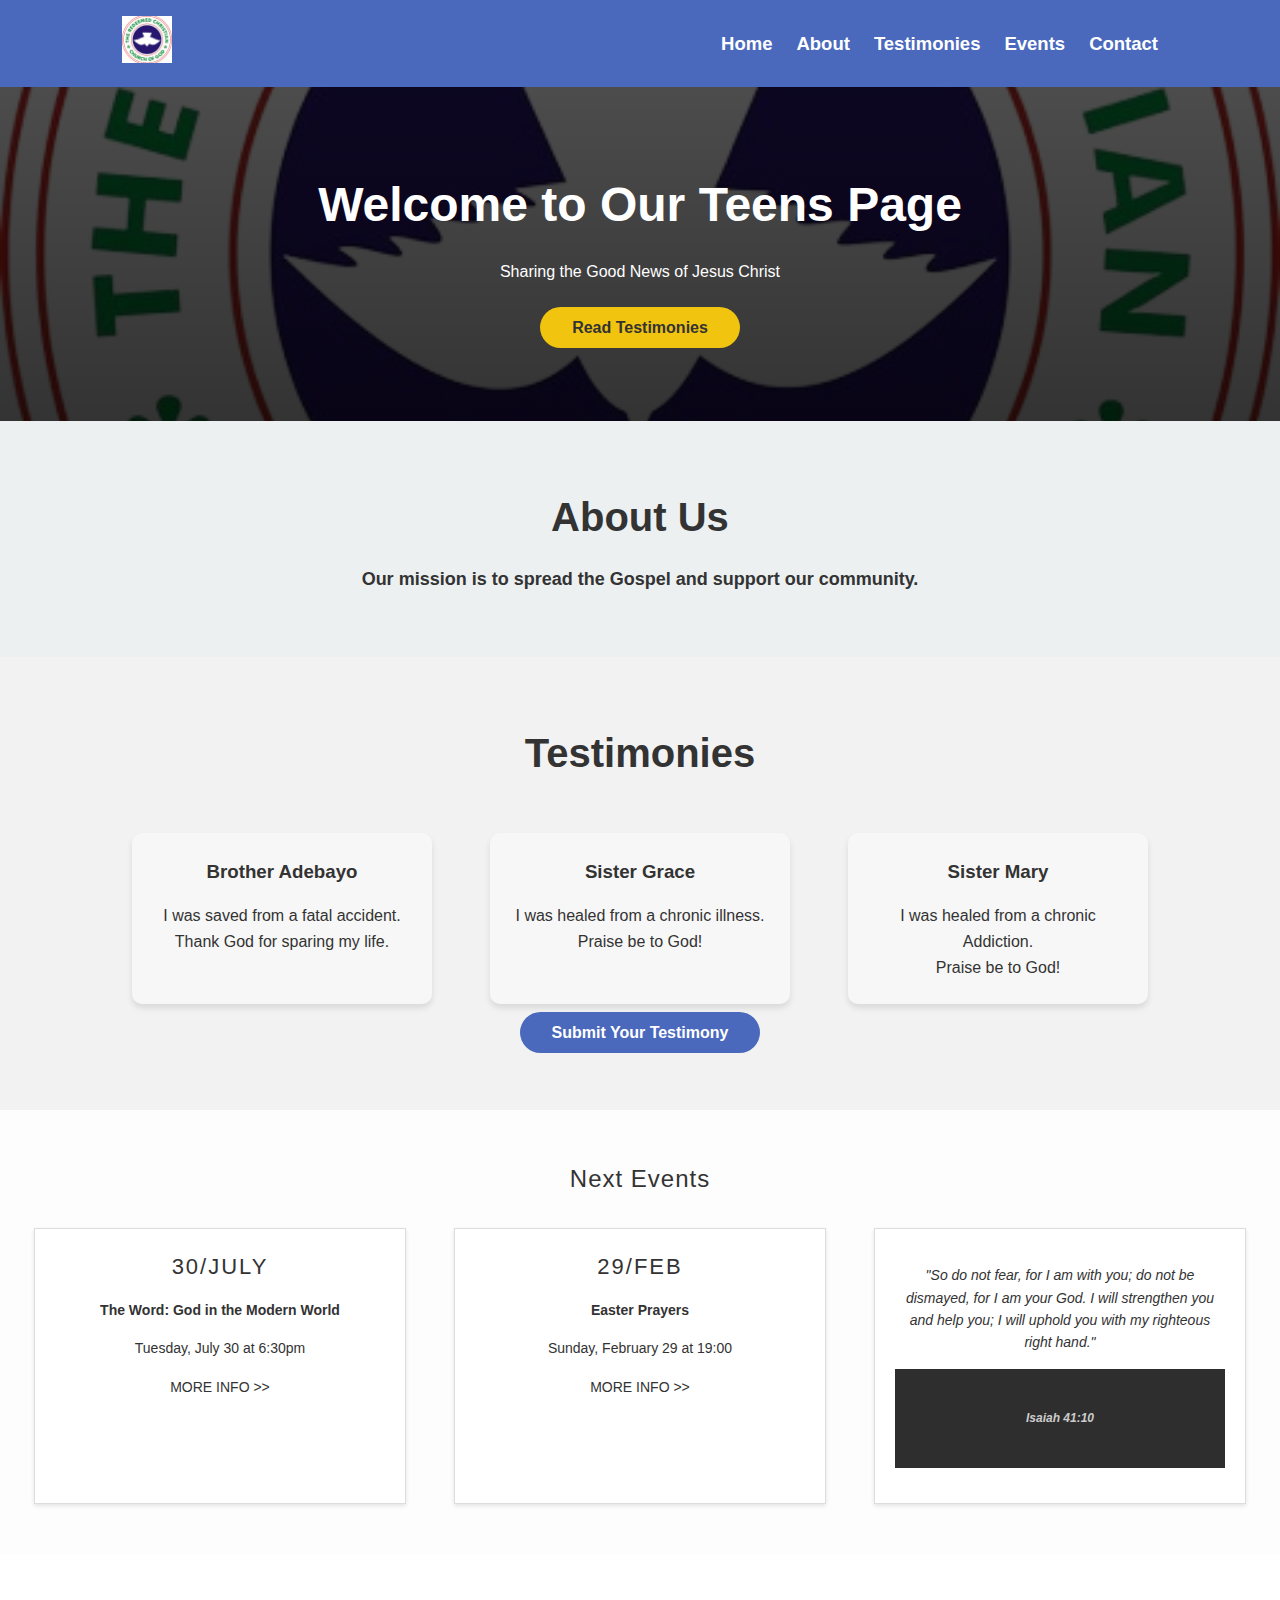
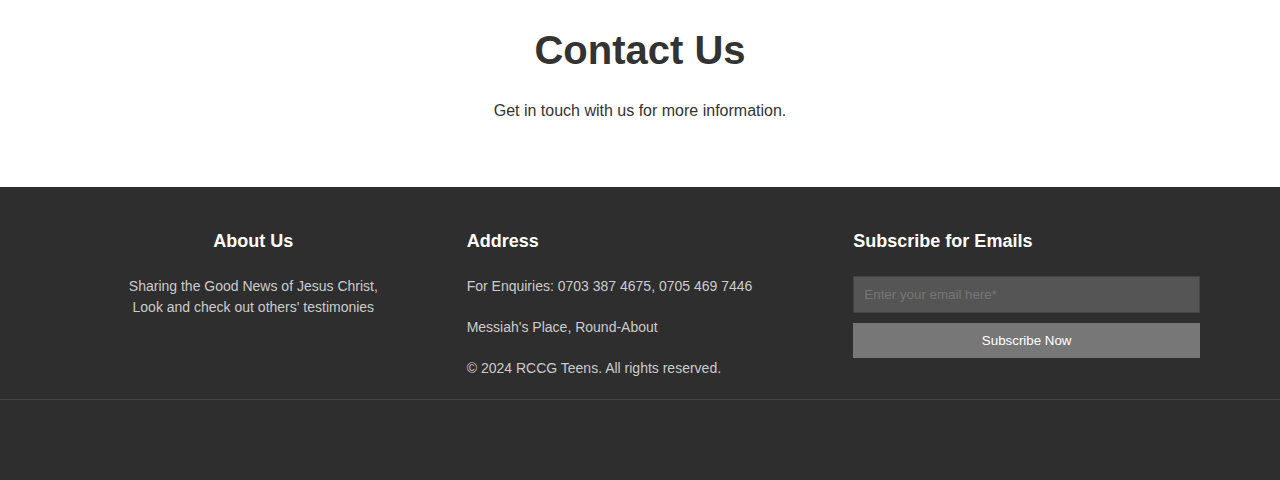
<file: index.html>
<!DOCTYPE html>
<html lang="en">

<head>
    <meta charset="UTF-8">
    <meta name="viewport" content="width=device-width, initial-scale=1.0">
    <title>Church Testimony Website</title>
    <link rel="stylesheet" href="style.css">
    <!-- Font Awesome -->
    <link rel="stylesheet" href="https://cdnjs.cloudflare.com/ajax/libs/font-awesome/6.5.1/css/all.min.css"
        integrity="sha512-DTOQO9RWCH3ppGqcWaEA1BIZOC6xxalwEsw9c2QQeAIftl+Vegovlnee1c9QX4TctnWMn13TZye+giMm8e2LwA=="
        crossorigin="anonymous" referrerpolicy="no-referrer" />
    <link rel="shortcut icon" href="redeem_bg.png" type="image/x-icon">
</head>

<body>
    <!-- Header Section -->
    <header class="header">
        <nav>
            <div class="logo">
                <img src="redeem.png" alt="Church Logo">
            </div>
            <ul>
                <li><a href="#home">Home</a></li>
                <li><a href="#about">About</a></li>
                <li><a href="#testimonies">Testimonies</a></li>
                <li><a href="#events">Events</a></li>
                <li><a href="#contact">Contact</a></li>
            </ul>
        </nav>
    </header>

    <!-- Home Section -->
    <section id="home" class="home">
        <div class="content">
            <h1>Welcome to Our Teens Page</h1>
            <p style="margin-bottom: 30px;">Sharing the Good News of Jesus Christ</p>
            <a href="./testimony.html" class="btn">Read Testimonies</a>
        </div>
    </section>

    <!-- About Section -->
    <section id="about" class="about">
        <div class="container">
            <h2 style="font-weight: bolder">About Us</h2>
            <p style="font-size: 18px; font-weight: 600;">Our mission is to spread the Gospel and support our community.</p>
        </div>
    </section>

    <!-- Testimonies Section -->
    <section id="testimonies" class="testimonies">
        <div class="container">
            <h2>Testimonies</h2>
            <div class="testimony-list">
                <div class="testimony">
                    <h3>Brother Adebayo</h3>
                    <p>I was saved from a fatal accident. Thank God for sparing my life.</p>
                </div>
                <div class="testimony">
                    <h3>Sister Grace</h3>
                    <p>I was healed from a chronic illness. Praise be to God!</p>
                </div>
                <div class="testimony">
                    <h3>Sister Mary</h3>
                    <p>I was healed from a chronic Addiction. <br> Praise be to God!</p>
                </div>
            </div>
            <a href="testimony.html" class="btn">Submit Your Testimony</a>
        </div>
    </section>

    <!-- Events Section -->

    <section id="events" class="next-events">
        <h2>Next Events</h2>
        <div class="events-container">
            <div class="event">
                <h3>30/JULY</h3>
                <p><strong>The Word: God in the Modern World</strong></p>
                <p>Tuesday, July 30 at 6:30pm</p>
                <a href="#">MORE INFO &gt;&gt;</a>
            </div>
            <div class="event">
                <h3>29/FEB</h3>
                <p><strong>Easter Prayers</strong></p>
                <p>Sunday, February 29 at 19:00</p>
                <a href="#">MORE INFO &gt;&gt;</a>
            </div>
            <div class="event">
                <blockquote>
                    <p>"So do not fear, for I am with you; do not be dismayed, for I am your God. I will strengthen you
                        and help you; I will uphold you with my righteous right hand."</p>
                    <footer>Isaiah 41:10</footer>
                </blockquote>
            </div>
        </div>
    </section>

    <!-- Contact Section -->
    <section id="contact" class="contact">
        <div class="container">
            <h2>Contact Us</h2>
            <p>Get in touch with us for more information.</p>
        </div>
    </section>

    <!-- Footer Section -->
    <footer>
        <div class="footer-container">
            <div class="footer-section about">
                <h2>About Us</h2>
                <p> Sharing the Good News of Jesus Christ,<br>
                    Look and check out others' testimonies</p>
            </div>
            <div class="footer-section address">
                <h2>Address</h2>
                <p>For Enquiries: 0703 387 4675, 0705 469 7446</p>
                <p>Messiah's Place, Round-About</p>
                <p>&copy; 2024 RCCG Teens. All rights reserved.</p>
            </div>
            <div class="footer-section subscribe">
                <h2>Subscribe for Emails</h2>
                <form action="#">
                    <input type="email" placeholder="Enter your email here*">
                    <button type="submit">Subscribe Now</button>
                </form>
            </div>
        </div>
        <div class="footer-bottom">
            <div class="social-icons">
                <a href="https://www.facebook.com/profile.php?id=100086819512615"><i
                        class="fa-brands fa-facebook"></i></a>
                <a href="tel: +2348094289816"><i class="fa-brands fa-whatsapp"></i></a>
            </div>
        </div>
    </footer>
    
</body>

</html>
</file>
<file: style.css>
/* Global Styles */
 * {
     margin: 0;
     padding: 0;
     box-sizing: border-box;
     font-family: 'Segoe UI', Tahoma, Geneva, Verdana, sans-serif;
     outline: none;
 }

 body {
     line-height: 1.6;
     color: #333;
 }

 a {
     text-decoration: none;
     color: inherit;
 }

 /* Header Styles */
 .header {
     background: #4a69bd;
     color: #fff;
     padding: 1rem 0;
 }

 nav {
     display: flex;
     justify-content: space-between;
     align-items: center;
     max-width: 1100px;
     margin: 0 auto;
     padding: 0 2rem;
 }

 .logo img {
     width: 50px;
 }

 nav ul {
     list-style: none;
     display: flex;
 }

 nav ul li {
     margin-left: 1.5rem;
 }

 nav ul li a {
     color: #fff;
     font-weight: bold;
     font-size: 18.5px;
     transition: color 0.3s ease;
 }

 nav ul li a:hover {
     color: #f1c40f;
 }

 /* Home Section Styles */
 .home {
     background: linear-gradient(rgba(0, 0, 0, 0.7), rgba(0, 0, 0, 0.8)), url(redeem_bg.png) no-repeat center center/cover;
     color: #fff;
     text-align: center;
     padding: 5rem 0;
 }

 .home .content {
     max-width: 700px;
     margin: 0 auto;
 }

 .home h1 {
     font-size: 3rem;
 }

 .home p {
     margin: 1rem 0;
 }

 .home .btn {
     background: #f1c40f;
     color: #333;
     padding: 0.75rem 2rem;
     border-radius: 30px;
     font-weight: bold;
     transition: background 0.3s ease;
 }

 .home .btn:hover {
     background: #d4ac0d;
 }

 /* About Section Styles */
 .about {
     padding: 4rem 2rem;
     background: #ecf0f1;
     text-align: center;
 }

 .about h2 {
     font-size: 2.5rem;
     margin-bottom: 1rem;
 }

 /* Testimonies Section Styles */
 .testimonies {
     padding: 4rem 2rem;
     /* background: #fff; */
     background-color: #f2f2f2;
 }

 .testimonies .container {
     max-width: 1100px;
     margin: 0 auto;
     text-align: center;
 }

 .testimonies h2 {
     font-size: 2.5rem;
     margin-bottom: 2rem;
 }

 .testimony-list {
     display: flex;
     flex-wrap: wrap;
     justify-content: space-evenly;
 }

 .testimony {
     background: #f7f7f7;
     border-radius: 10px;
     padding: 1.5rem;
     margin: 1rem;
     max-width: 300px;
     box-shadow: 0 4px 6px rgba(0, 0, 0, 0.1);
 }

 .testimony h3 {
     margin-bottom: 1rem;
 }

 .testimonies .btn {
     background: #4a69bd;
     color: #fff;
     padding: 0.75rem 2rem;
     border-radius: 30px;
     font-weight: bold;
     transition: background 0.3s ease;
 }

 .testimonies .btn:hover {
     background: #3b539c;
 }

 /* Events Section Styles */

 .next-events {
     text-align: center;
     padding: 50px 20px;
     background-color: #fdfdfd;
 }

 .next-events h2 {
     font-size: 24px;
     margin-bottom: 30px;
     font-weight: 300;
     letter-spacing: 1px;
 }

 .events-container {
     display: flex;
     justify-content: space-around;
     flex-wrap: wrap;
     gap: 20px;
 }

 .event {
     background-color: #fff;
     padding: 20px;
     border: 1px solid #ddd;
     width: 30%;
     min-width: 200px;
     text-align: center;
     box-shadow: 0 2px 4px rgba(0, 0, 0, 0.1);
 }

 .event h3 {
     font-size: 22px;
     margin-bottom: 15px;
     font-weight: 300;
     letter-spacing: 2px;
 }

 .event p {
     font-size: 14px;
     margin-bottom: 15px;
     line-height: 1.6;
 }

 .event a {
     text-decoration: none;
     color: #333;
     font-size: 14px;
     border-bottom: 1px solid transparent;
     transition: border-bottom 0.3s ease;
 }

 .event a:hover {
     border-bottom: 1px solid #333;
 }

 .event blockquote {
     font-size: 14px;
     margin: 15px 0;
     font-style: italic;
 }

 .event blockquote footer {
     font-size: 12px;
     font-weight: bold;
     margin-top: 10px;
 }

 @media (max-width: 768px) {
     .events-container {
         flex-direction: column;
         align-items: center;
     }

     .event {
         width: 80%;
         margin-bottom: 20px;
     }
 }

 /* Contact Section Styles */
 .contact {
     padding: 4rem 2rem;
     background: #fff;
     text-align: center;
 }

 .contact .container {
     max-width: 1100px;
     margin: 0 auto;
 }

 .contact h2 {
     font-size: 2.5rem;
     margin-bottom: 1rem;
 }

 /* Footer Styles */
 footer {
     background-color: #2e2e2e;
     padding: 40px 0;
     color: #ccc;
 }

 .footer-container {
     display: flex;
     justify-content: space-between;
     max-width: 1200px;
     margin: 0 auto;
     padding: 0 20px;
 }

 .footer-section {
     flex: 1;
     padding: 0 20px;
     background-color: #2e2e2e;
 }

 .footer-section h2 {
     font-size: 18px;
     margin-bottom: 20px;
     color: #fff;
 }

 .footer-section p {
     font-size: 14px;
     line-height: 1.5;
     margin-bottom: 20px;
 }

 .footer-section form {
     display: flex;
     flex-direction: column;
 }

 .footer-section form input {
     padding: 10px;
     margin-bottom: 10px;
     border: 1px solid #444;
     background-color: #555;
     color: #ccc;
 }

 .footer-section form button {
     padding: 10px;
     border: none;
     background-color: #777;
     color: #fff;
     cursor: pointer;
 }

 .footer-bottom {
     display: flex;
     justify-content: center;
     padding: 20px 0;
     border-top: 1px solid #444;
 }

 .footer-bottom .social-icons {
     display: flex;
     gap: 20px;
 }

 .footer-bottom .social-icons a i {
     font-size: 25px;
 }

 @media (max-width: 768px) {
     .footer-container {
         flex-direction: column;
         align-items: center;
         text-align: center;
     }

     .footer-section {
         padding: 20px 0;
     }
 }
</file>
